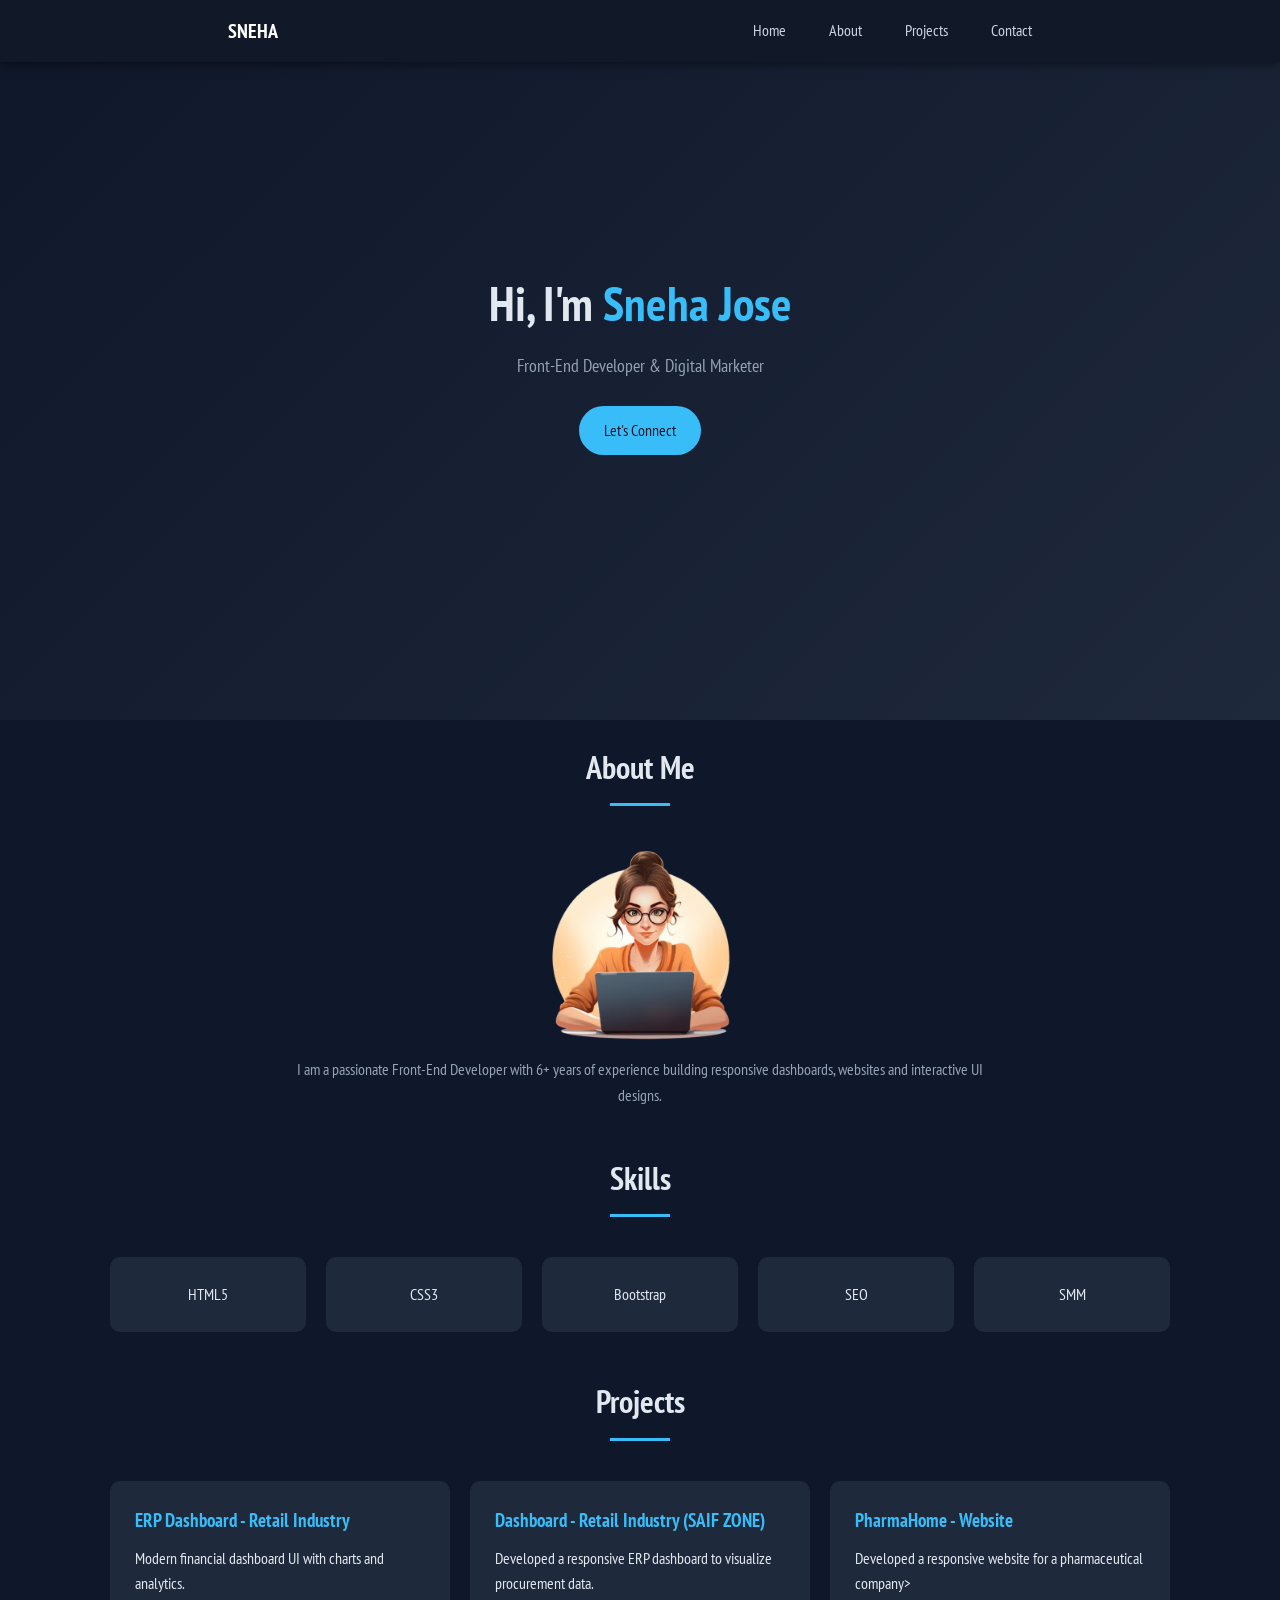
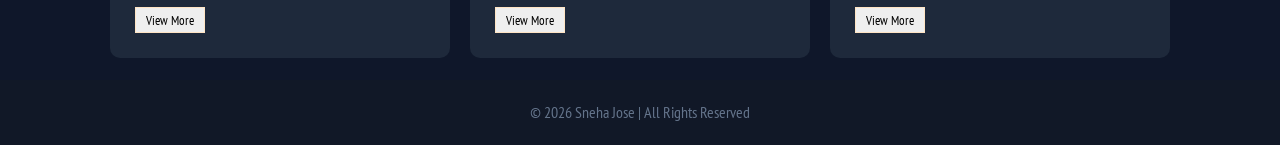
<file: index.html>
<!DOCTYPE html>
<html lang="en">
<head>
<meta charset="UTF-8">
<meta name="viewport" content="width=device-width, initial-scale=1.0">
<link href="css/style.css" rel="stylesheet"/>
<title>Sneha Jose | Portfolio</title>
</head>
<body>
<header class="header">
   <div class="logo">
        <a href="index.html"><h3>SNEHA</h3> </a> 
   </div>
   <nav>
     <a href="index.html">Home</a>
    <a href="#about">About</a>
    <a href="#projects">Projects</a>
    <a href="contact.html">Contact</a>
  </nav>
</header>
<main>

<!-- HERO -->
<div class="hero">
    <h1>Hi, I'm <span>Sneha Jose</span></h1>
    <p>Front-End Developer & Digital Marketer</p>
    <a href="contact.html" class="btn">Let's Connect</a>
</div>

<!-- ABOUT -->
<section id="about">
    <h2 class="section-title">About Me</h2>
    <div class="about">
    <img src="images/Aboutme.png" alt="About Me" width="200px" />
    <p class="about">
        I am a passionate Front-End Developer with 6+ years of experience 
        building responsive dashboards, websites and interactive UI designs. 
       
    </p>
    </div>
</section>

<!-- SKILLS -->
<section id="skills">
    <h2 class="section-title">Skills</h2>
    <div class="skills">
        <div class="skill-box">HTML5</div>
        <div class="skill-box">CSS3</div>
        <div class="skill-box">Bootstrap</div>
        <div class="skill-box">SEO</div>
        <div class="skill-box">SMM</div>
    </div>
</section>

<!-- PROJECTS -->
<section id="projects">
    <h2 class="section-title">Projects</h2>
    <div class="projects">
        <div class="project-card">
            <h3>ERP Dashboard - Retail Industry</h3>
            <p>Modern financial dashboard UI with charts and analytics.</p>
            <a href="project-ERP-Dashboard-Retail.html" target="_blank">
                <button class="btn-view-more">View More</button>
            </a>
        </div>
        <div class="project-card">
            <h3>Dashboard - Retail Industry (SAIF ZONE)</h3>
            <p>Developed a responsive ERP dashboard to visualize procurement data.</p>
            <a href="project-ERP-Dashboard-SAIF.html" target="_blank">
                <button class="btn-view-more">View More</button>
            </a>
        </div>
        <div class="project-card">
            <h3>PharmaHome - Website</h3>
            <p>Developed a responsive website for a pharmaceutical company></p>
            <a href="project-pharmaHome.html" target="_blank">
                <button class="btn-view-more">View More</button>
            </a>
        </div>
    </div>
</section>


</main>
<footer>
    © 2026 Sneha Jose | All Rights Reserved
</footer>

</body>
</html>
</file>
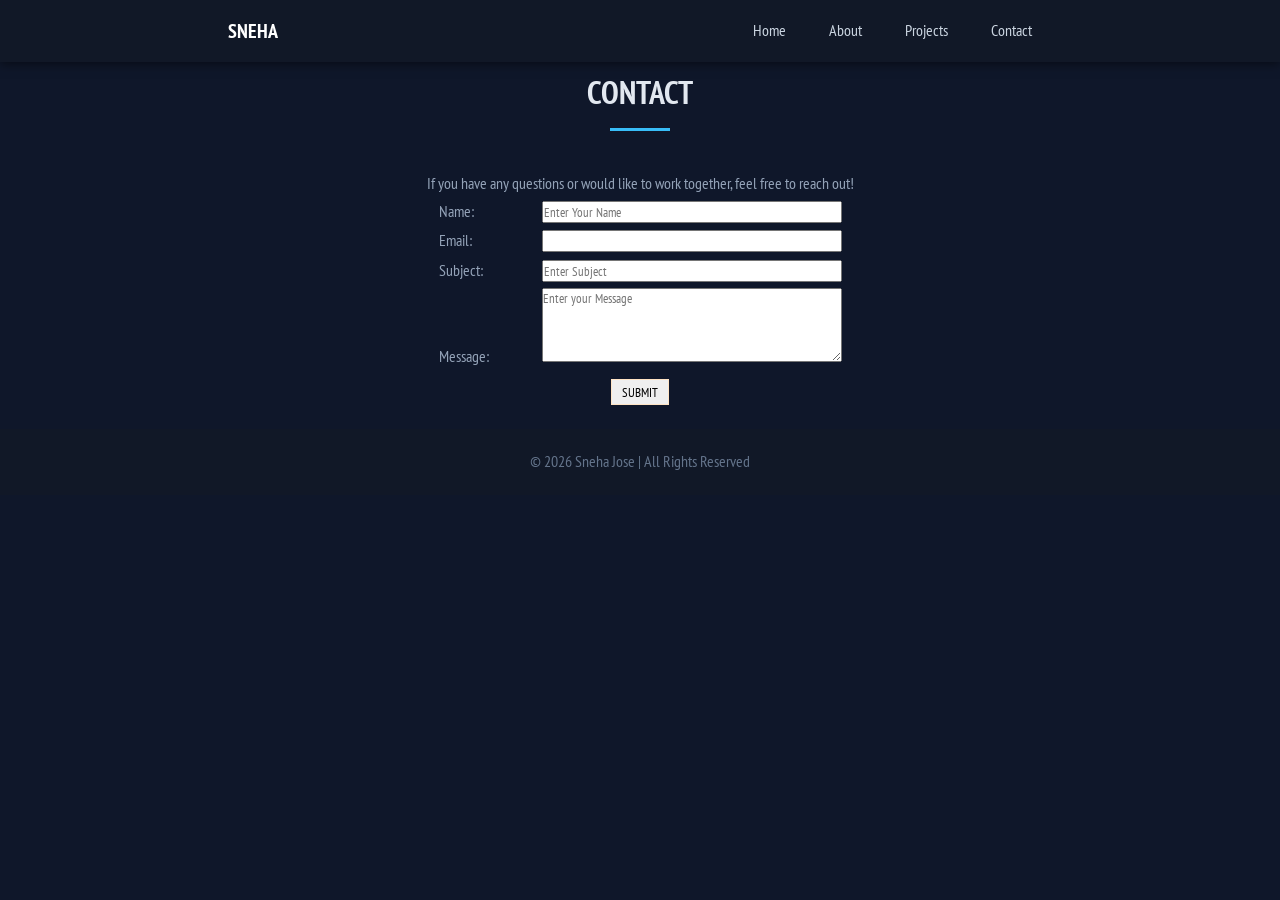
<file: contact.html>
<!DOCTYPE html>
<html lang="en">
<head>
<meta charset="UTF-8">
<meta name="viewport" content="width=device-width, initial-scale=1.0">
<link href="css/style.css" rel="stylesheet"/>
<title>Sneha Jose - Portfolio |Contact</title>
</head>
<body>
<header class="header">
   <div class="logo">
        <a href="index.html"><h3>SNEHA</h3> </a> 
   </div>
   <nav>
    <a href="index.html">Home</a>
    <a href="index.html#about">About</a>
    <a href="index.html#projects">Projects</a>
    <a href="contact.html">Contact</a>
  </nav>
</header>
<main>


<!-- CONTACT -->
<section class="contact-form">
    <h2 class="section-title">CONTACT</h2>
    <div class="contact">

        <p>If you have any questions or would like to work together, feel free to reach out!
        <form action="/submit" method="POST"> 
            <div class="form-group">
                <label for="name">Name:</label>
                <input type="text" id="name" name="name" required placeholder="Enter Your Name" pattern="[a-zA-Z\s]+"  title="Only alphabets and spaces are allowed"><br>
            </div>
            <div class="form-group">
                <label for="email">Email:</label>
                <input type="email" id="email" name="email" pattern="[a-z0-9._]+@[a-z0-9.-]+\.[a-z]{2,}$" required title="Enter a valid email address (example: name@gmail.com)"><br>
              
            </div>
             <div class="form-group">
                <label for="subject">Subject:</label>
                <input type="text" id="subject" name="subject" placeholder="Enter Subject"><br>
               
             </div>  
                 
             <div class="form-group">
                <label for="message">Message:</label>
                <textarea id="message" name="message" rows="4" placeholder="Enter your Message"></textarea><br>
                <button type="submit">SUBMIT</button> 
            </div> 

            </form>
    </div>
</section>





</main>
<footer>
    © 2026 Sneha Jose | All Rights Reserved
</footer>

</body>
</html>
</file>
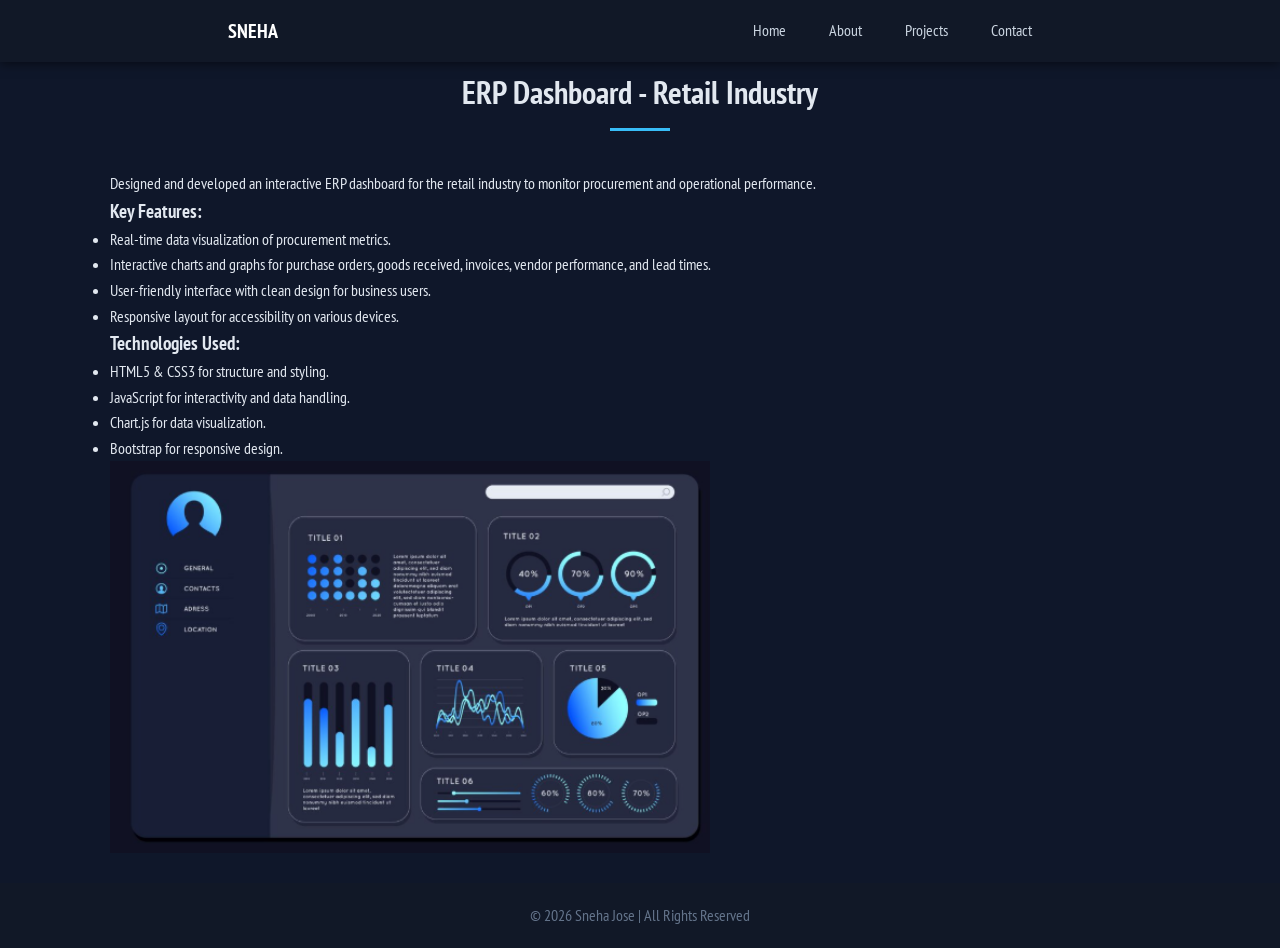
<file: project-ERP-Dashboard-Retail.html>
<!DOCTYPE html>
<html lang="en">
<head>
<meta charset="UTF-8">
<meta name="viewport" content="width=device-width, initial-scale=1.0">
<link href="css/style.css" rel="stylesheet"/>
<title>Sneha Jose - Portfolio | ERP Dashboard - Retail Industry</title>
</head>
<body>
<header class="header">
   <div class="logo">
          <a href="index.html"><h3>SNEHA</h3> </a> 
   </div>
   <nav>
    <a href="index.html">Home</a>
    <a href="index.html#about">About</a>
    <a href="index.html#projects">Projects</a>
    <a href="contact.html">Contact</a>
  </nav>
</header>
<main>


<!-- Start | Project Details Section -->
    <article>
        <section  class="projects-detail">
          
        <h2 class="section-title">ERP Dashboard - Retail Industry</h2>
        <p>Designed and developed an interactive ERP dashboard for the retail industry to monitor procurement and operational performance.</p>
        <h3>Key Features:</h3>
        <ul>
            <li>Real-time data visualization of procurement metrics.</li>
            <li>Interactive charts and graphs for purchase orders, goods received, invoices, vendor performance, and lead times.</li>
            <li>User-friendly interface with clean design for business users.</li>
            <li>Responsive layout for accessibility on various devices.</li>
        </ul>
        <h3>Technologies Used:</h3>
        <ul>
            <li>HTML5 & CSS3 for structure and styling.</li>
            <li>JavaScript for interactivity and data handling.</li>
            <li>Chart.js for data visualization.</li>
            <li>Bootstrap for responsive design.</li>
        </ul>
        <img src="./images/Dashboard1.png" alt="ERP Dashboard Screenshot" width="600px" />
        </section>
    </article>
    <!-- End | Project Details Section -->





</main>
<footer>
    © 2026 Sneha Jose | All Rights Reserved
</footer>

</body>
</html>
</file>
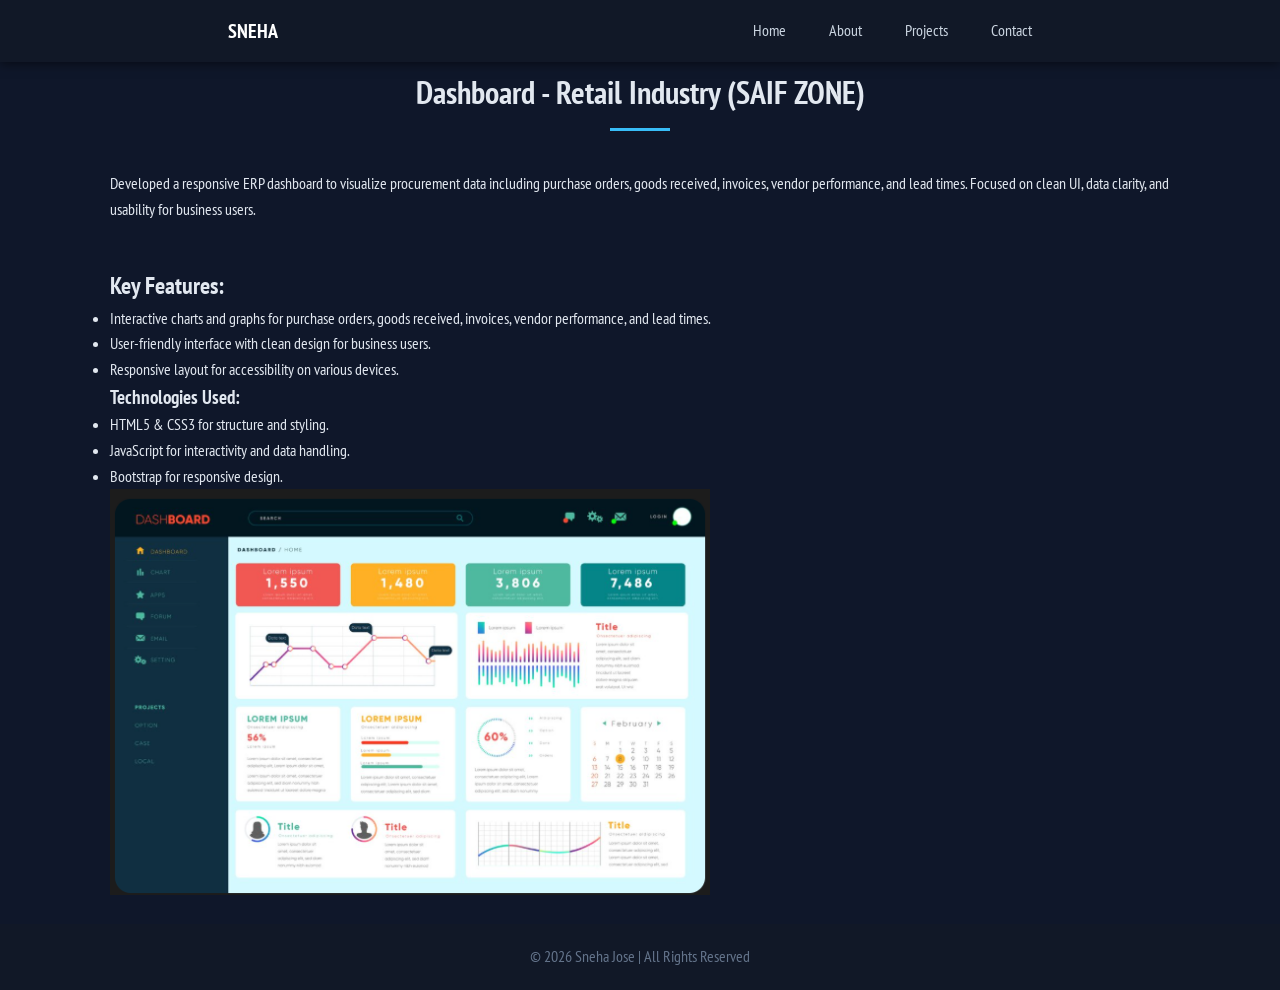
<file: project-ERP-Dashboard-SAIF.html>
<!DOCTYPE html>
<html lang="en">
<head>
<meta charset="UTF-8">
<meta name="viewport" content="width=device-width, initial-scale=1.0">
<link href="css/style.css" rel="stylesheet"/>
<title>Sneha Jose - Portfolio | Dashboard - Retail Industry (SAIF ZONE)</title>
</head>
<body>
<header class="header">
   <div class="logo">
        <a href="index.html"><h3>SNEHA</h3> </a>  
   </div>
   <nav>
    <a href="index.html">Home</a>
    <a href="index.html#about">About</a>
    <a href="index.html#projects">Projects</a>
    <a href="contact.html">Contact</a>
  </nav>
</header>
<main>


<!-- Start | Project Details Section -->
    <article>
        <section  class="projects-detail">
          
        <h2 class="section-title">Dashboard - Retail Industry (SAIF ZONE)</h2>
        <p>Developed a responsive ERP dashboard to visualize procurement data including purchase orders, goods received, invoices, vendor performance, and lead times. Focused on clean UI, data clarity, and usability for business users.</p>
        <h2>Key Features:</h2>
        <ul>
            <li>Interactive charts and graphs for purchase orders, goods received, invoices, vendor performance, and lead times.</li>
            <li>User-friendly interface with clean design for business users.</li>
            <li>Responsive layout for accessibility on various devices.</li>
        </ul>
        <h3>Technologies Used:</h3>
        <ul>
            <li>HTML5 & CSS3 for structure and styling.</li>
            <li>JavaScript for interactivity and data handling.</li>
            <li>Bootstrap for responsive design.</li>
        </ul>
        <img src="./images/Dashboard2.png" alt="ERP Dashboard Screenshot" width="600px" />
         </section>
    </article>
    <!-- End | Project Details Section -->





</main>
<footer>
    © 2026 Sneha Jose | All Rights Reserved
</footer>

</body>
</html>
</file>
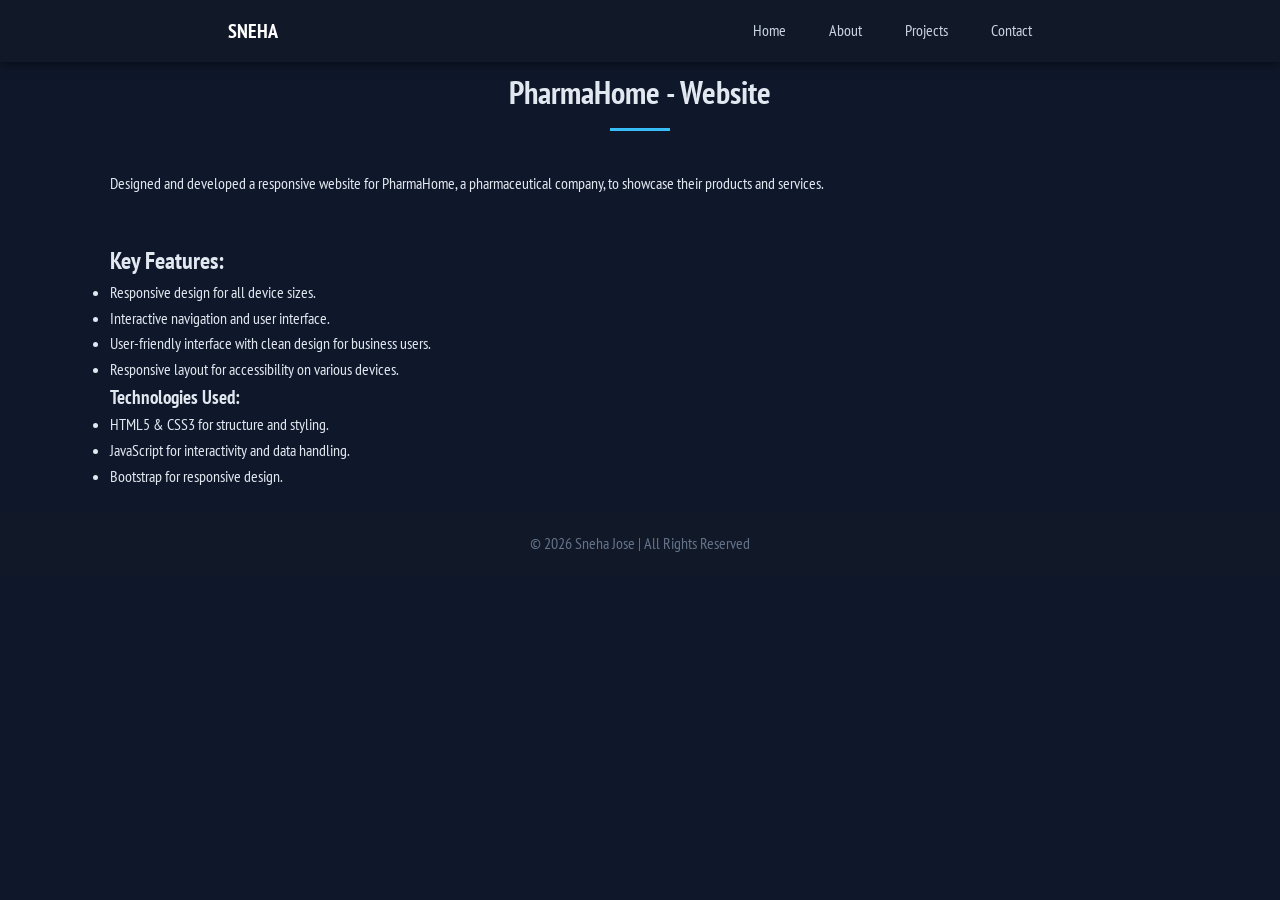
<file: project-pharmaHome.html>
<!DOCTYPE html>
<html lang="en">
<head>
<meta charset="UTF-8">
<meta name="viewport" content="width=device-width, initial-scale=1.0">
<link href="css/style.css" rel="stylesheet"/>
<title>Sneha Jose - Portfolio | PharmaHome - Website</title>
</head>
<body>
<header class="header">
   <div class="logo">
       <a href="index.html"><h3>SNEHA</h3> </a> 
   </div>
   <nav>
    <a href="index.html">Home</a>
    <a href="index.html#about">About</a>
    <a href="index.html#projects">Projects</a>
    <a href="contact.html">Contact</a>
  </nav>
</header>
<main>


<!-- Start | Project Details Section -->
    <article>
        <section  class="projects-detail">
          
        <h2 class="section-title">PharmaHome - Website</h2>
       <p>Designed and developed a responsive website for PharmaHome, a pharmaceutical company, to showcase their products and services.</p>
        <h2>Key Features:</h2>
        <ul>
            <li>Responsive design for all device sizes.</li>
            <li>Interactive navigation and user interface.</li>
            <li>User-friendly interface with clean design for business users.</li>
            <li>Responsive layout for accessibility on various devices.</li>
        </ul>
        <h3>Technologies Used:</h3>
        <ul>
            <li>HTML5 & CSS3 for structure and styling.</li>
            <li>JavaScript for interactivity and data handling.</li>
            <li>Bootstrap for responsive design.</li>
        </ul>
        </section>
    </article>
    <!-- End | Project Details Section -->





</main>
<footer>
    © 2026 Sneha Jose | All Rights Reserved
</footer>

</body>
</html>
</file>
<file: css/style.css>
@import url('https://fonts.googleapis.com/css2?family=PT+Sans+Narrow:wght@400;700&display=swap');

*{
    margin:0;
    padding:0;
    box-sizing:border-box;
    scroll-behavior:smooth;
   font-family: "PT Sans Narrow", sans-serif;
}

body{
    background:#0f172a;
    color:#e2e8f0;
    line-height:1.6;
}

a
{text-decoration:none ;}
/*HEADER*/
.header{
   
    display: flex;
    justify-content: space-around;
    align-items: center;
    position: fixed;
    width: 100%;
    background:#111827;
    padding:15px 0;
    text-align:center;
    z-index:1000;
    box-shadow:0 2px 10px rgba(0,0,0,0.5);
}
.logo h3 {
    color: white;
    font-size: 20px;
    font-weight: bold;
}

/* NAVBAR */


nav a{
    color:#cbd5e1;
    text-decoration:none;
    margin:0 20px;
    font-weight:500;
    transition:0.3s;
}

nav a:hover{
    color:#38bdf8;
}

/* HERO */
.hero{
    height:80vh;
    display:flex;
    flex-direction:column;
    justify-content:center;
    align-items:center;
    text-align:center;
    background:linear-gradient(135deg,#0f172a,#1e293b);
    animation:fadeIn 1.5s ease-in-out;
}

.hero h1{
    font-size:48px;
    margin-bottom:10px;
}

.hero span{
    color:#38bdf8;
}

.hero p{
    font-size:18px;
    color:#94a3b8;
    margin-bottom:25px;
}

.btn{
    padding:12px 25px;
    background:#38bdf8;
    color:#0f172a;
    text-decoration:none;
    border-radius:30px;
    transition:0.3s;
}

.btn:hover{
    background:#0ea5e9;
    transform:translateY(-3px);
}

/* SECTIONS */
section{
    padding:22px 20px;
    max-width:1100px;
    margin:auto;
}

.section-title{
    text-align:center;
    margin-bottom:40px;
    font-size:32px;
    position:relative;
}

.section-title::after{
    content:"";
    width:60px;
    height:3px;
    background:#38bdf8;
    display:block;
    margin:10px auto 0;
}

/* ABOUT */
.about{
    text-align:center;
    max-width:700px;
    margin:auto;
    color:#94a3b8;
}

/* SKILLS */
.skills{
    display:grid;
    grid-template-columns:repeat(auto-fit,minmax(150px,1fr));
    gap:20px;
}

.skill-box{
    background:#1e293b;
    padding:25px;
    text-align:center;
    border-radius:10px;
    transition:0.3s;
    animation:fadeUp 1s ease forwards;
}

.skill-box:hover{
    background:#334155;
    transform:translateY(-5px);
}

/* PROJECTS */
.projects{
    display:grid;
    grid-template-columns:repeat(auto-fit,minmax(250px,1fr));
    gap:20px;
}

.projects-detail h2{
    margin-top:45px;
}

.btn-view-more{
    margin-top: 10px;
    text-align: center;
    padding: 3px 10px;
    cursor: pointer;
    border:1px solid bisque;
}
.btn-view-more:hover{
    background: #0ea5e9;
}
.project-card{
    background:#1e293b;
    padding:25px;
    border-radius:10px;
    transition:0.3s;
    animation:fadeUp 1.2s ease forwards;
}

.project-card:hover{
    background:#334155;
    transform:translateY(-5px);
}

.project-card h3{
    color:#38bdf8;
    margin-bottom:10px;
}

/* CONTACT */
.contact{
    text-align:center;
    color:#94a3b8;
}
.contact-form h2{
    margin-top:45px;
}
.form-group {
    padding: 2px;
}

.form-group label{
    width: 100px;
    text-align: start;
    display: inline-block;
}

.form-group input[type=text], .form-group input[type=email], .form-group textarea{
    width:300px;

}

button[type=submit]
{
    margin-top: 10px;
    text-align: center;
    padding: 3px 10px;
    cursor: pointer;
    border:1px solid bisque;
}
button[type=submit]:hover{
    background: #0ea5e9;
}

/* FOOTER */
footer{
    text-align:center;
    padding:20px;
    background:#111827;
    color:#64748b;
}

/* ANIMATIONS */
@keyframes fadeIn{
    from{opacity:0; transform:translateY(-20px);}
    to{opacity:1; transform:translateY(0);}
}

@keyframes fadeUp{
    from{opacity:0; transform:translateY(40px);}
    to{opacity:1; transform:translateY(0);}
}

/* RESPONSIVE */
@media(max-width:768px){
    .hero h1{
        font-size:32px;
    }
}
</file>
